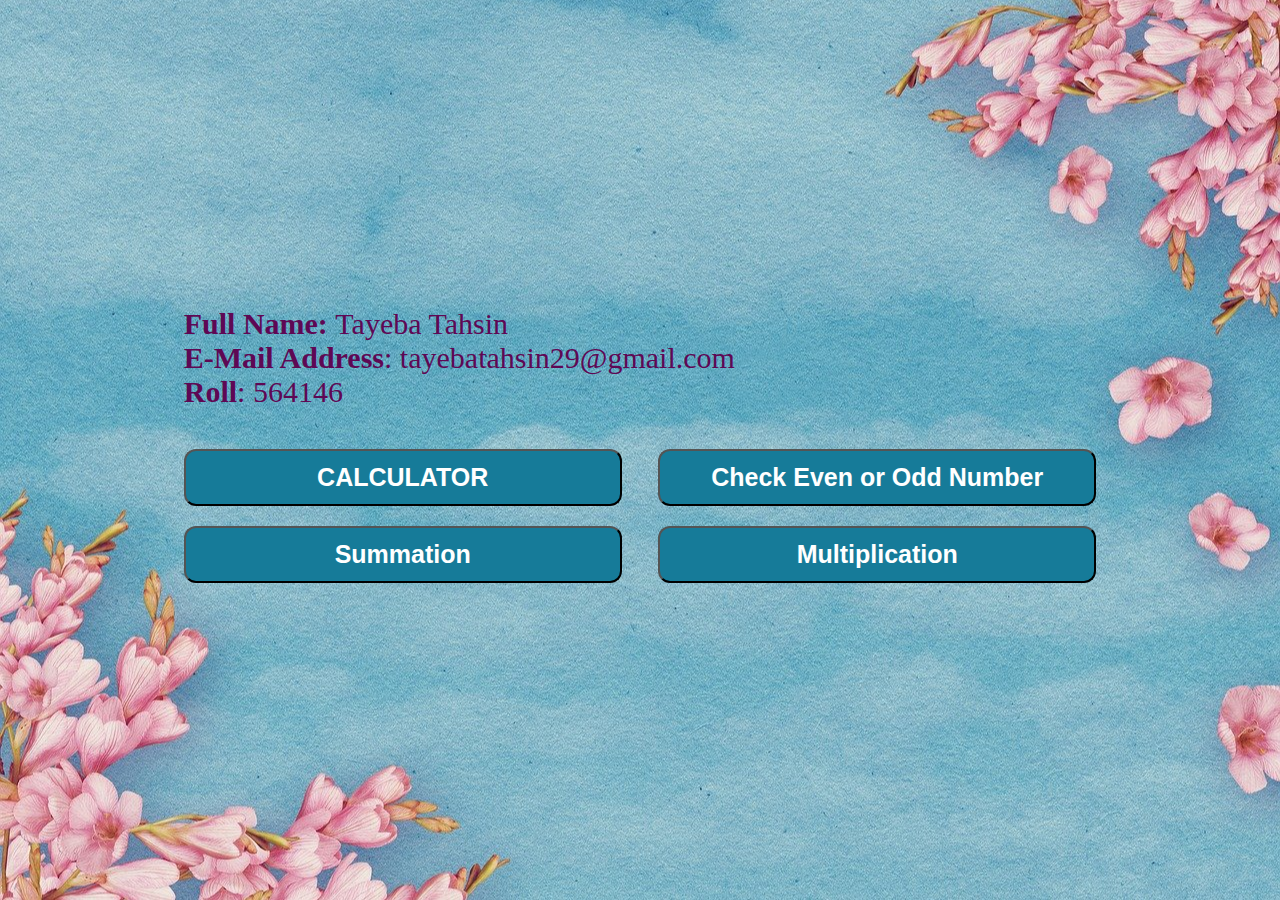
<file: index.html>
<!DOCTYPE html>
<html>
<head>
	<meta charset="utf-8">
	<meta name="viewport" content="width=device-width, initial-scale=1">
	<title>Javascript Class 2</title>
	<link rel="stylesheet" type="text/css" href="css/style.css">
</head>
<body>


<section class="background">
	<div>
		<div class="information">
		<script>

		var First_Name = 'Tayeba';
		var Last_Name = 'Tahsin';
		var Email = 'tayebatahsin29@gmail.com';
		var Roll = '564146';
		var Info = '<strong>Full Name: </strong>'+ First_Name+ ' '+Last_Name+ 
				   '<br><strong>E-Mail Address</strong>: '+Email+ '<br><strong>Roll</strong>: ' +Roll;

		document.write(Info);
		console.log(Info);
	</script>




	</div>

	<div class="btn-custom">
		<button class="calculator-button">
			<a href="calculator.html">CALCULATOR</a>
		</button>

		<button class="calculator-button">
			<a href="number.html">Check Even or Odd Number</a>
		</button>

		<button class="calculator-button">
			<a href="summation.html">Summation</a>
		</button>

		<button class="calculator-button">
			<a href="multiplication.html">Multiplication</a>
		</button>

	</div>
	</div>


</section>




	
</body>
</html>
</file>
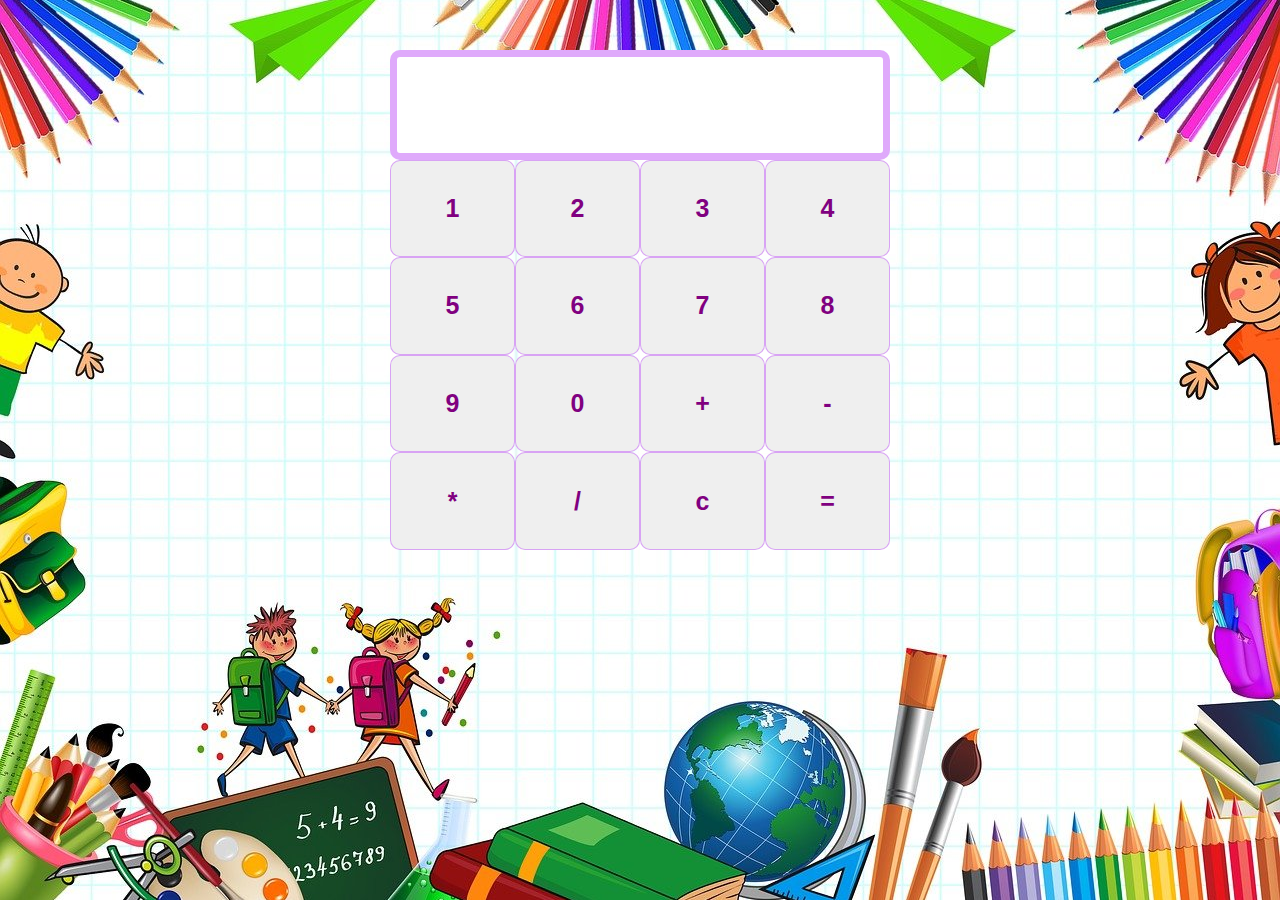
<file: calculator.html>
<!DOCTYPE html>
<html>
<head>
	<meta charset="utf-8">
	<meta name="viewport" content="width=device-width, initial-scale=1">
	<title></title>
<link rel="stylesheet" type="text/css" href="css/style.css">
</head>
<body>



<section class="calculator-background">
	<div class="calculator">
	<input type="text" id="view" value="">

<button type="button" onclick="one()">1</button>
<button type="button" onclick="two()">2</button>
<button type="button" onclick="three()">3</button>
<button type="button" onclick="four()">4</button>
<button type="button" onclick="five()">5</button>
<button type="button" onclick="six()">6</button>
<button type="button" onclick="seven()">7</button>
<button type="button" onclick="eight()">8</button>
<button type="button" onclick="nine()">9</button>
<button type="button" onclick="zero()">0</button>
<button type="button" onclick="add()">+</button>
<button type="button" onclick="sub()">-</button>
<button type="button" onclick="mult()">*</button>
<button type="button" onclick="dev()">/</button>
<button type="button" onclick="clr()">c</button>
<button type="button" onclick="equal()">=</button>
</div>
</section>


	<script>

		function one(){
		document.getElementById('view').value += 1 ;
		}
		function two(){
		document.getElementById('view').value += 2 ;
		}
		function three(){
		document.getElementById('view').value += 3 ;
		}
		function four(){
		document.getElementById('view').value += 4 ;
		}
		function five(){
		document.getElementById('view').value += 5 ;
		}
		function six(){
		document.getElementById('view').value += 6 ;
		}
		function seven(){
		document.getElementById('view').value += 7 ;
		}
		function eight(){
		document.getElementById('view').value += 8 ;
		}
		function nine(){
		document.getElementById('view').value += 9 ;
		}
		function zero(){
		document.getElementById('view').value += 0 ;
		}
		function add(){
		document.getElementById('view').value += '+' ;
		}
		function sub(){
		document.getElementById('view').value += '-' ;
		}
		function mult(){
		document.getElementById('view').value += '*' ;
		}
		function dev(){
		document.getElementById('view').value += '/' ;
		}
		function clr(){
		document.getElementById('view').value = ' ' ;
		}
		function equal(){
		document.getElementById('view').value = eval(document.getElementById('view').value)  ;
		}
		

		
	</script>

	
</body>
</html>
</file>
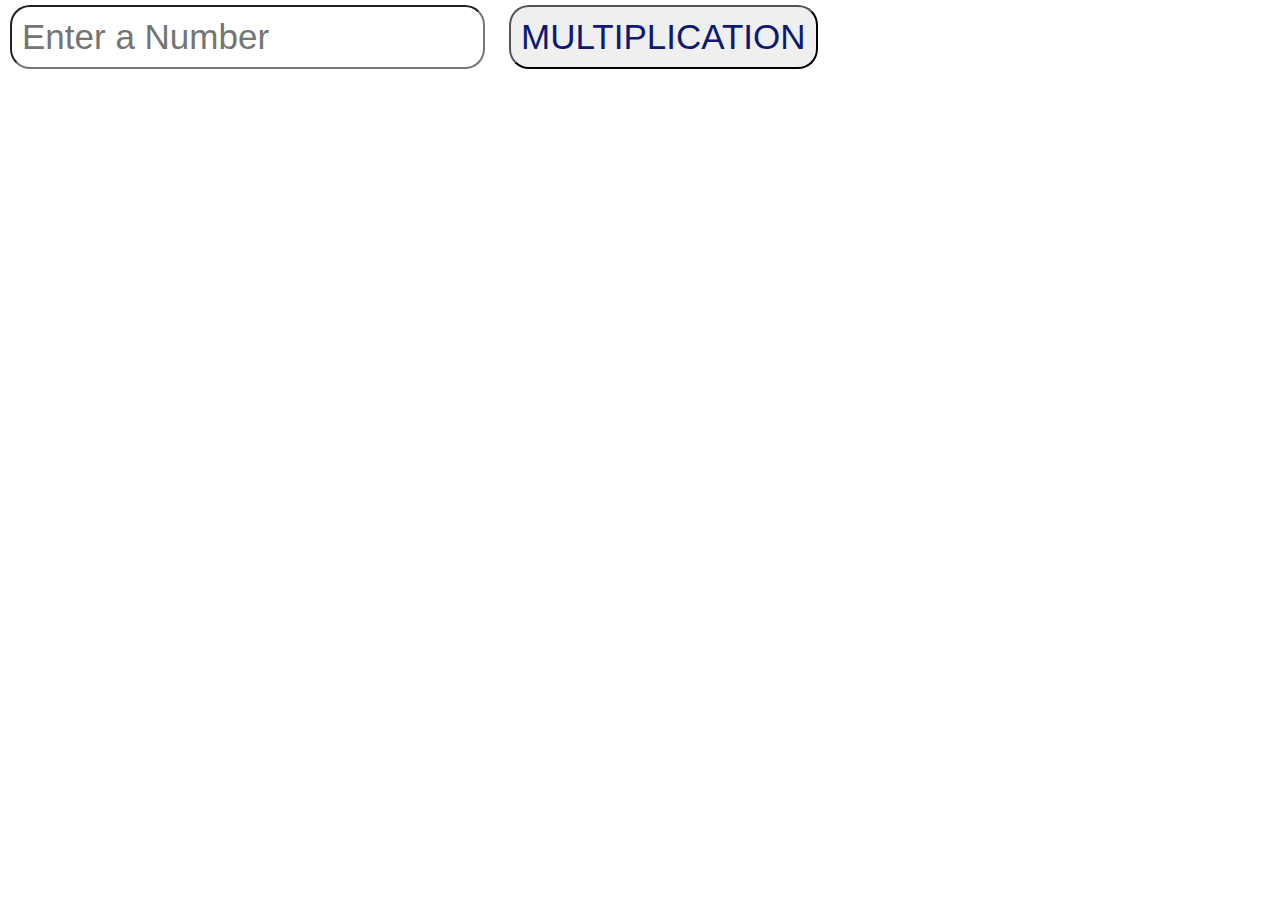
<file: multiplication.html>
<!DOCTYPE html>
<html>
<head>
	<meta charset="utf-8">
	<meta name="viewport" content="width=device-width, initial-scale=1">
	<title>Multiplication</title>
	<link rel="stylesheet" type="text/css" href="css/style.css">
</head>
<body>

<input class="input-box" id="number" type="number" placeholder="Enter a Number">
<button class="input-box" type="button" onclick="check()">MULTIPLICATION</button>

<h1 class="input-box" id="display"></h1>

<script>
	
	var a = '';
	var b = 10;

	function check(){

		var number = document.getElementById('number').value;

		for(i=1 ; b>= i ; i++ ){

			a   += number + 'x' + i + '='+ number * i   +'<br>';

			document.getElementById('display').innerHTML =a;

		}
	}
</script>
</body>
</html>
</file>
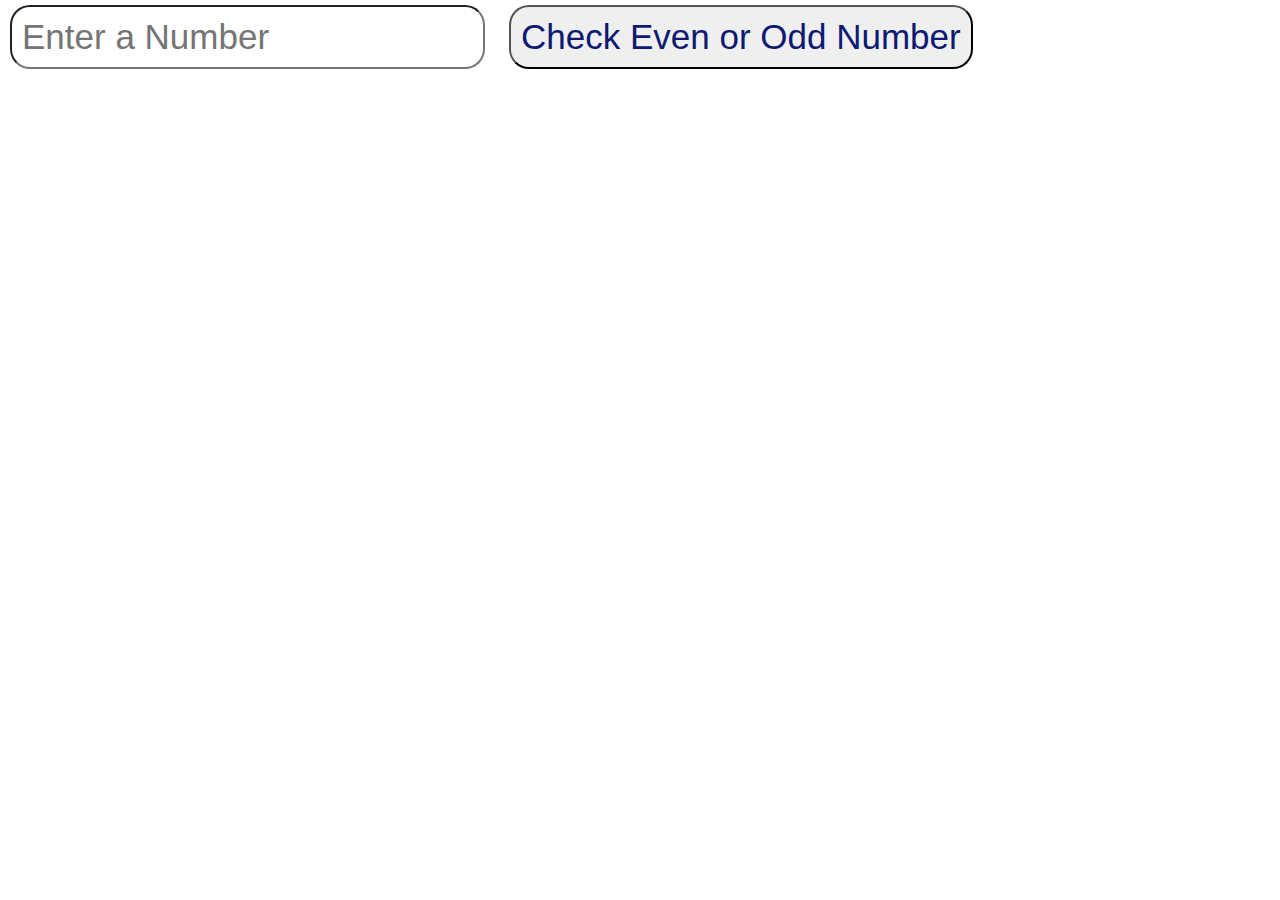
<file: number.html>
<!DOCTYPE html>
<html>
<head>
	<meta charset="utf-8">
	<meta name="viewport" content="width=device-width, initial-scale=1">
	<title>Even or Odd Number</title>
	<link rel="stylesheet" type="text/css" href="css/style.css">
</head>
<body>


<input class="input-box" id="number" type="number" placeholder="Enter a Number">
<button class="input-box" onclick="check()">Check Even or Odd Number</button>
<h1 class="input-box" id="display"></h1>



<script>

	function check(){
		var a = document.getElementById('number').value;

	for( i = 1 ; a >= i ; i++ ){
		
		if(i%2 == 0){
			
			document.getElementById('display').innerHTML += i + ' is a Even number <br>'

		} else{
			document.getElementById('display').innerHTML += i + ' is a Odd number <br>'
		}
	}
	}
	


	

</script>



</body>
</html>
</file>
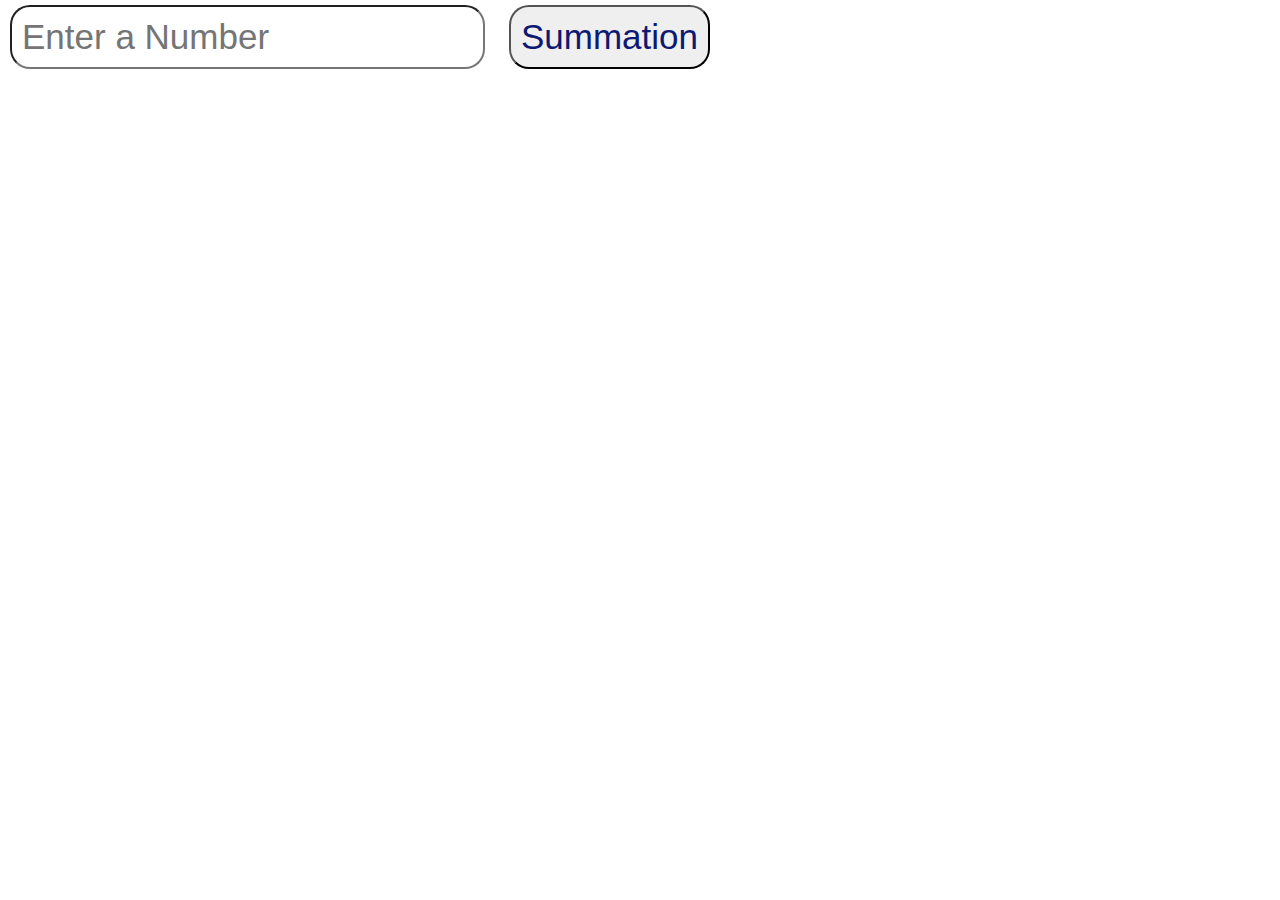
<file: summation.html>
<!DOCTYPE html>
<html>
<head>
	<meta charset="utf-8">
	<meta name="viewport" content="width=device-width, initial-scale=1">
	<title>Summation</title>
	<link rel="stylesheet" type="text/css" href="css/style.css">
</head>
<body>


<input class="input-box" id="number" type="number" placeholder="Enter a Number">
<button class="input-box" onclick="check()">Summation</button>
<h1 id="display"></h1>



<script>

	function check(){
		var a = document.getElementById('number').value;

		var add = null;


	for( i = 1 ; a >= i ; i++ ){
		
		add = add + i;

		document.getElementById('display').innerHTML = add


	}
	}
	


	

</script>



</body>
</html>
</file>
<file: css/style.css>
*{
	margin: 0;
	padding: 0;
}

body{}

.calculator-background{
		background-image: url(../images/frame-g1f101e395_1280.jpg);
		background-repeat: no-repeat;
		background-position: center;
		background-size: cover;
		width: 100%;
		height: 100vh;
}
	.calculator{
		display: flex;
		max-width: 500px;
		height: 500px;
		margin: auto;
		flex-wrap: wrap;
		padding-top: 50px;
	}
	.calculator input{
		flex-basis: 100%;
		max-width: 100%;
		border: 7px solid #c667f78f;
		font-size: 25px;
		border-radius: 10px;
		color: purple;
	}
	.calculator button{
		flex-basis: 25%;
		max-width: 25%;
		border: 1px solid #c667f78f;
		font-size: 25px;
		font-weight: 900;
		color: purple;
		border-radius: 10px;
		cursor: pointer;
	}
	.calculator button:focus,.calculator button:hover{
		background-color: #c35be54a;
	}
	.background{
		background-image: url(../images/flower-g902b4fd59_1280.jpg);
		background-repeat: no-repeat;
		background-position: center;
		background-size: cover;
		width: 100%;
		height: 100vh;
		display: flex;
    	justify-content: center;
    	align-items: center;
	}
.information{
	font-size: 30px;
    color: #5e0854;
    padding-bottom: 30px;
}
.calculator-button{
	 background: #167b99;
	 border-radius: 12px;
	 padding: 12px;
	 max-width: 48%;
	 flex-basis: 48%;
	 margin: 10px 0;
}
.calculator-button:hover{
	background: #5d1754;
}
.btn-custom a{
	font-size: 25px;
    text-decoration: none;
    color: white;
    font-weight: 800;
}
.btn-custom{
    display: flex;
    flex-wrap: wrap;
    justify-content: space-between;
}

.input-box{
	font-size: 35px;
    margin: 5px 10px;
    padding: 10px;
    border-radius: 20px;
    color: #0d1972;
}
</file>
